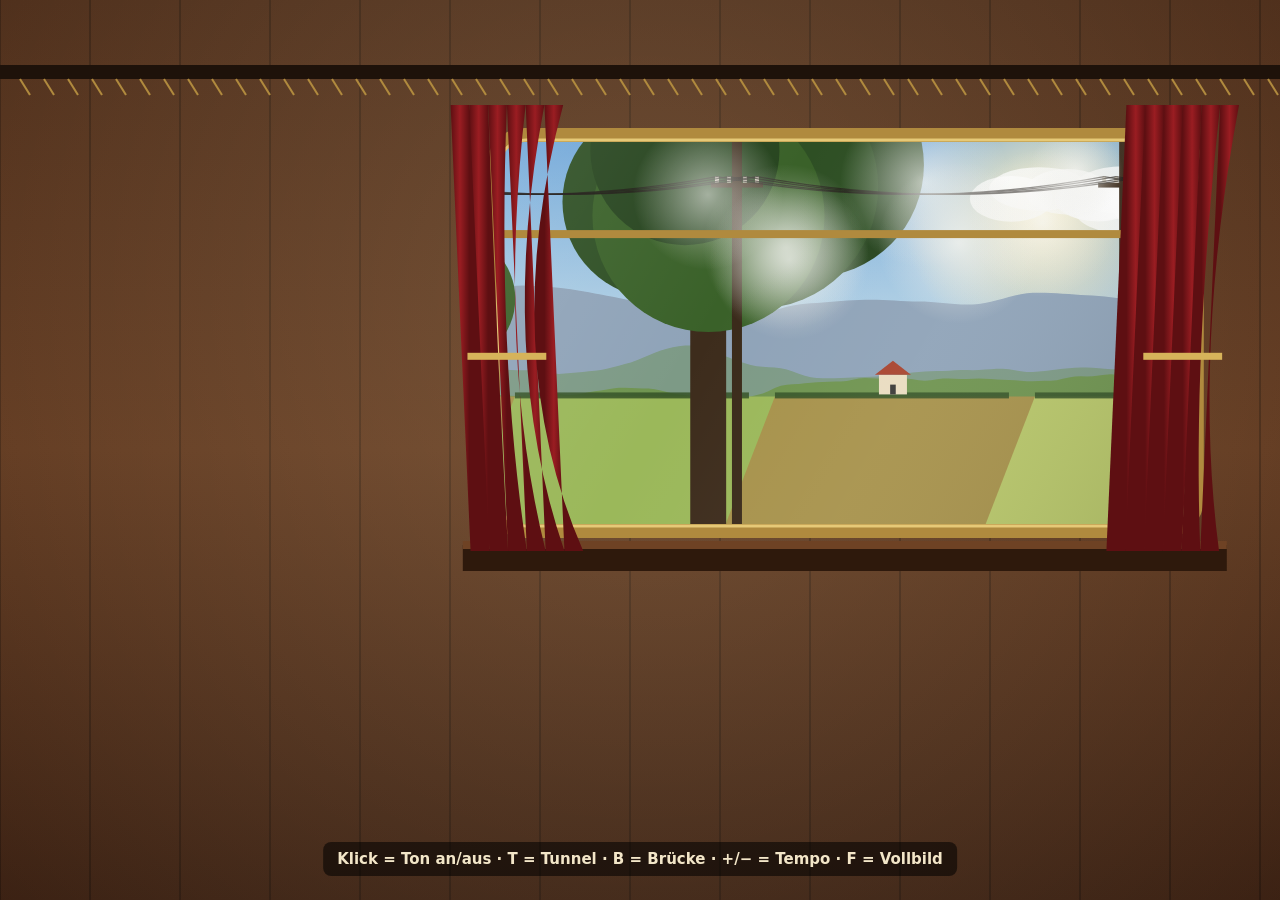
<file: static/fenster.html>
<!doctype html>
<html lang="de" translate="no">
<head>
<meta charset="utf-8">
<meta name="google" content="notranslate">
<meta name="viewport" content="width=device-width, initial-scale=1">
<title>Zugfenster</title>
<style>
  html, body { margin: 0; height: 100%; background: #000; overflow: hidden; cursor: none; }
  canvas { display: block; width: 100vw; height: 100vh; }
  #hint {
    position: fixed; left: 50%; bottom: 24px; transform: translateX(-50%);
    font: 600 15px system-ui, sans-serif; color: #f3e6c8; background: rgba(0, 0, 0, .55);
    padding: 8px 14px; border-radius: 8px; transition: opacity 1s; pointer-events: none;
  }
</style>
</head>
<body>
<canvas id="c"></canvas>
<div id="hint">Klick = Ton an/aus · T = Tunnel · B = Brücke · +/− = Tempo · F = Vollbild</div>
<script>
// Virtuelles Zugfenster einer Dampfeisenbahn.
// URL-Parameter: licht=1 (steuert Fenster-LEDs über die Lichtpult-API), fenster=f02,f10 (welche LEDs),
//                ton=0 (ohne Ton), tempo=1.0
const P = new URLSearchParams(location.search);
const LIGHT = P.get('licht') === '1';
const WINDOW_FX = (P.get('fenster') || 'f02,f10').split(',');
let tempo = Number(P.get('tempo') || 1);

const cv = document.getElementById('c');
const ctx = cv.getContext('2d');
let W, H, DPR;
function resize() {
  DPR = Math.min(devicePixelRatio || 1, 2);
  W = innerWidth; H = innerHeight;
  cv.width = W * DPR; cv.height = H * DPR;
  ctx.setTransform(DPR, 0, 0, DPR, 0, 0);
}
addEventListener('resize', resize);
resize();

// ------------------------------------------------------------ Zufall/Noise
function hash(n) { const s = Math.sin(n * 127.1 + 311.7) * 43758.5453; return s - Math.floor(s); }
function noise(x) { const i = Math.floor(x), f = x - i, u = f * f * (3 - 2 * f); return hash(i) * (1 - u) + hash(i + 1) * u; }
function fbm(x, oct = 4) { let a = 0, amp = 0.5, fr = 1; for (let i = 0; i < oct; i++) { a += amp * noise(x * fr); amp *= 0.5; fr *= 2; } return a; }

// ------------------------------------------------------------ Fenster-Geometrie
function win() {
  // Größe und Lage per URL anpassbar: groesse=0.55 (Anteil der Breite), versatz=0.16 (nach rechts)
  const size = Number(P.get('groesse') || 0.55), shift = Number(P.get('versatz') || 0.16);
  const w = Math.min(W * size, H * size * 1.6), h = Math.min(H * size * 0.8, w * 0.62);
  return { x: (W - w) / 2 + W * shift, y: H * 0.15, w, h, r: Math.min(w, h) * 0.08 };
}
function rr(x, y, w, h, r, newPath = true) {
  if (newPath) ctx.beginPath();
  ctx.moveTo(x + r, y); ctx.arcTo(x + w, y, x + w, y + h, r); ctx.arcTo(x + w, y + h, x, y + h, r);
  ctx.arcTo(x, y + h, x, y, r); ctx.arcTo(x, y, x + w, y, r); ctx.closePath();
}

// ------------------------------------------------------------ Ereignisse: Tunnel, Brücke
let dist = 0;            // zurückgelegte Strecke (px bei Parallaxe 1)
const SPEED = 520;       // px/s bei tempo 1
let tunnel = null;       // {start, len}
let bridge = null;
function scheduleEvents() {
  if (!tunnel && Math.random() < 0.0009 * tempo) tunnel = { start: dist + W * 1.2, len: 2200 + Math.random() * 2600 };
  if (!bridge && !tunnel && Math.random() < 0.0012 * tempo) bridge = { start: dist + W * 1.2, len: 1600 + Math.random() * 1200 };
  if (tunnel && dist > tunnel.start + tunnel.len + W * 2) tunnel = null;
  if (bridge && dist > bridge.start + bridge.len + W * 2) bridge = null;
}
// ------------------------------------------------------------ Landschaftsebenen
function drawSky(wx, t) {
  const g = ctx.createLinearGradient(0, wx.y, 0, wx.y + wx.h);
  g.addColorStop(0, '#6fa6d8'); g.addColorStop(0.55, '#bcd7e6'); g.addColorStop(1, '#f2e2b8');
  ctx.fillStyle = g; ctx.fillRect(wx.x, wx.y, wx.w, wx.h);
  // Sonne
  const sx = wx.x + wx.w * 0.78, sy = wx.y + wx.h * 0.2;
  const sg = ctx.createRadialGradient(sx, sy, 0, sx, sy, wx.h * 0.35);
  sg.addColorStop(0, 'rgba(255,248,215,1)'); sg.addColorStop(0.12, 'rgba(255,240,190,.9)'); sg.addColorStop(1, 'rgba(255,230,170,0)');
  ctx.fillStyle = sg; ctx.fillRect(wx.x, wx.y, wx.w, wx.h);
  // Wolken (sehr langsam)
  for (let i = 0; i < 6; i++) {
    const span = wx.w + 400;
    const cx = wx.x + ((i * 397 - dist * 0.02 - t * 4) % span + span) % span - 200;
    const cy = wx.y + wx.h * (0.08 + 0.12 * hash(i + 3));
    ctx.fillStyle = 'rgba(255,255,255,.75)';
    for (let k = 0; k < 5; k++) {
      ctx.beginPath();
      ctx.ellipse(cx + k * 28 - 56, cy + Math.sin(k * 2 + i) * 6, 40 + 12 * hash(i * 7 + k), 18 + 6 * hash(i + k), 0, 0, 7);
      ctx.fill();
    }
  }
}

function ridge(wx, par, base, amp, freq, color, seed) {
  const off = dist * par;
  ctx.fillStyle = color;
  ctx.beginPath();
  ctx.moveTo(wx.x, wx.y + wx.h);
  for (let x = 0; x <= wx.w; x += 6) {
    const y = wx.y + wx.h * base - fbm((x + off) * freq + seed) * wx.h * amp;
    ctx.lineTo(wx.x + x, y);
  }
  ctx.lineTo(wx.x + wx.w, wx.y + wx.h);
  ctx.fill();
}

function drawFields(wx) {
  const par = 0.35, off = dist * par, top = wx.y + wx.h * 0.66;
  const cols = ['#9bb85a', '#c9b45a', '#86a94c', '#b8c76a', '#a7924b', '#7fa35a'];
  const seg = 260;
  const first = Math.floor(off / seg);
  for (let i = first; i < first + Math.ceil(wx.w / seg) + 2; i++) {
    const x = wx.x + i * seg - off;
    ctx.fillStyle = cols[Math.floor(hash(i) * cols.length)];
    ctx.beginPath();
    ctx.moveTo(x, top); ctx.lineTo(x + seg, top); ctx.lineTo(x + seg * 1.4, wx.y + wx.h); ctx.lineTo(x - seg * 0.2, wx.y + wx.h);
    ctx.fill();
    // Hecke
    ctx.fillStyle = 'rgba(52,82,38,.85)';
    ctx.fillRect(x, top - 4, seg * 0.9, 6);
    // Häuschen oder Kuh
    const r = hash(i * 3.7);
    if (r < 0.18) house(x + seg * 0.4, top - 2, 28);
    else if (r < 0.3) cow(x + seg * 0.6, top + 26);
  }
}

function house(x, y, s) {
  ctx.fillStyle = '#e9dcc0'; ctx.fillRect(x, y - s * 0.7, s, s * 0.7);
  ctx.fillStyle = '#a8442f';
  ctx.beginPath(); ctx.moveTo(x - 4, y - s * 0.7); ctx.lineTo(x + s / 2, y - s * 1.2); ctx.lineTo(x + s + 4, y - s * 0.7); ctx.fill();
  ctx.fillStyle = '#3b3a37'; ctx.fillRect(x + s * 0.4, y - s * 0.35, s * 0.2, s * 0.35);
}

function cow(x, y) {
  ctx.fillStyle = '#f4f1ea'; ctx.beginPath(); ctx.ellipse(x, y, 13, 7, 0, 0, 7); ctx.fill();
  ctx.fillStyle = '#2a2724'; ctx.beginPath(); ctx.ellipse(x - 3, y - 1, 5, 4, 0, 0, 7); ctx.fill();
  ctx.fillStyle = '#f4f1ea'; ctx.beginPath(); ctx.ellipse(x + 14, y - 4, 5, 4, 0, 0, 7); ctx.fill();
  ctx.fillStyle = '#2a2724'; for (const dx of [-8, -3, 5, 9]) ctx.fillRect(x + dx, y + 5, 2, 7);
}

function tree(x, ground, s, dark) {
  ctx.fillStyle = dark ? '#3d2c1c' : '#5a4128';
  ctx.fillRect(x - s * 0.06, ground - s * 0.9, s * 0.12, s * 0.9);
  const green = dark ? ['#2e4f24', '#3a6129', '#27451f'] : ['#4f7d34', '#5f913b', '#45702e'];
  for (let k = 0; k < 6; k++) {
    ctx.fillStyle = green[k % 3];
    ctx.beginPath();
    ctx.arc(x + (hash(x * 0.01 + k) - 0.5) * s * 0.7, ground - s * (0.95 + hash(k + x * 0.02) * 0.5), s * (0.28 + hash(k * 3 + x) * 0.15), 0, 7);
    ctx.fill();
  }
}

let nearShadow = 0;
function drawNear(wx) {
  // nahe Bäume/Büsche, schnelle Parallaxe
  const par = 1.0, off = dist * par, ground = wx.y + wx.h * 1.02, step = 170;
  const first = Math.floor(off / step);
  nearShadow = 0;
  const cx = wx.x + wx.w / 2;
  for (let i = first; i < first + Math.ceil(wx.w / step) + 3; i++) {
    const r = hash(i * 1.913);
    if (r < 0.45) continue;
    const x = wx.x + i * step - off + hash(i) * 80;
    const s = wx.h * (0.35 + 0.55 * hash(i * 5.1));
    tree(x, ground, s, true);
    nearShadow = Math.max(nearShadow, Math.max(0, 1 - Math.abs(x - cx) / (s * 0.8)) * (s / wx.h));
  }
}

function drawPoles(wx) {
  const par = 1.35, off = dist * par, spacing = wx.w * 0.55;
  const first = Math.floor(off / spacing);
  const tops = [];
  for (let i = first - 1; i < first + Math.ceil(wx.w / spacing) + 2; i++) {
    const x = wx.x + i * spacing - off;
    tops.push(x);
    ctx.fillStyle = '#3a2a1a';
    ctx.fillRect(x - 5, wx.y - 10, 10, wx.h + 20);
    ctx.fillRect(x - 26, wx.y + wx.h * 0.12, 52, 5);
    ctx.fillStyle = '#d9d2c0';
    for (const dx of [-20, -8, 8, 20]) ctx.fillRect(x + dx - 2, wx.y + wx.h * 0.12 - 6, 4, 6);
  }
  // Leitungen (durchhängend)
  ctx.strokeStyle = 'rgba(30,25,20,.75)';
  ctx.lineWidth = 1.4;
  for (const dx of [-20, -8, 8, 20]) {
    for (let k = 0; k < tops.length - 1; k++) {
      const a = tops[k] + dx, b = tops[k + 1] + dx, y = wx.y + wx.h * 0.12 - 6;
      ctx.beginPath(); ctx.moveTo(a, y); ctx.quadraticCurveTo((a + b) / 2, y + wx.h * 0.09, b, y); ctx.stroke();
    }
  }
}

function drawBridge(wx) {
  if (!bridge) return 0;
  const s = bridge.start - dist + wx.x + wx.w, e = s + bridge.len;
  if (e < wx.x || s > wx.x + wx.w) return 0;
  // Fluss unten
  ctx.fillStyle = '#4f7fa3';
  ctx.fillRect(Math.max(wx.x, s), wx.y + wx.h * 0.7, Math.min(e, wx.x + wx.w) - Math.max(wx.x, s), wx.h * 0.3);
  ctx.fillStyle = 'rgba(255,255,255,.35)';
  for (let k = 0; k < 14; k++) ctx.fillRect(Math.max(wx.x, s) + ((k * 137 + dist * 0.4) % (e - s)), wx.y + wx.h * (0.75 + 0.2 * hash(k)), 30, 2);
  // Stahlträger fliegen vorbei
  ctx.strokeStyle = '#2c2c2e'; ctx.lineWidth = 9;
  const step = 140, off = dist * 1.5;
  for (let x = s - (off % step); x < e; x += step) {
    if (x < wx.x - step || x > wx.x + wx.w + step) continue;
    ctx.beginPath(); ctx.moveTo(x, wx.y + wx.h); ctx.lineTo(x + step, wx.y + wx.h * 0.25); ctx.stroke();
    ctx.beginPath(); ctx.moveTo(x, wx.y + wx.h * 0.25); ctx.lineTo(x, wx.y + wx.h); ctx.stroke();
  }
  ctx.fillStyle = '#2c2c2e'; ctx.fillRect(Math.max(wx.x, s), wx.y + wx.h * 0.22, Math.min(e, wx.x + wx.w) - Math.max(wx.x, s), 12);
  return 1;
}

function drawTunnel(wx) {
  if (!tunnel) return 0;
  const s = tunnel.start - dist + wx.x + wx.w, e = s + tunnel.len;
  if (e < wx.x - 200 || s > wx.x + wx.w + 200) return 0;
  const a = Math.max(wx.x, s), b = Math.min(wx.x + wx.w, e);
  if (b > a) {
    ctx.fillStyle = '#0b0a09'; ctx.fillRect(a, wx.y, b - a, wx.h);
    // Mauerwerk an den Portalen
    ctx.fillStyle = '#5a5047';
    if (s > wx.x) ctx.fillRect(s - 40, wx.y, 40, wx.h);
    if (e < wx.x + wx.w) ctx.fillRect(e, wx.y, 40, wx.h);
    // Tunnellampen huschen vorbei
    const step = 420;
    for (let x = a - ((dist * 1.4) % step); x < b; x += step) {
      if (x < a) continue;
      const g = ctx.createRadialGradient(x, wx.y + wx.h * 0.3, 0, x, wx.y + wx.h * 0.3, 70);
      g.addColorStop(0, 'rgba(255,214,140,.95)'); g.addColorStop(1, 'rgba(255,200,120,0)');
      ctx.fillStyle = g; ctx.fillRect(x - 70, wx.y + wx.h * 0.3 - 70, 140, 140);
    }
  }
  return Math.max(0, Math.min(1, (b - a) / wx.w));
}

// ------------------------------------------------------------ Dampf
const puffs = [];
function updateSteam(wx, dt) {
  if (Math.random() < dt * 3.5 * tempo) {
    puffs.push({ x: wx.x + wx.w + 40, y: wx.y + wx.h * (0.05 + Math.random() * 0.2), r: 30 + Math.random() * 40, a: 0.85, vx: -(SPEED * 0.75 * tempo) * (0.8 + Math.random() * 0.4), vy: 10 + Math.random() * 25 });
  }
  for (const p of puffs) { p.x += p.vx * dt; p.y += p.vy * dt; p.r += 28 * dt; p.a -= 0.18 * dt; }
  while (puffs.length && (puffs[0].a <= 0 || puffs[0].x < wx.x - 200)) puffs.shift();
  for (const p of puffs) {
    const g = ctx.createRadialGradient(p.x, p.y, 0, p.x, p.y, p.r);
    g.addColorStop(0, `rgba(245,245,242,${p.a})`); g.addColorStop(1, 'rgba(235,235,230,0)');
    ctx.fillStyle = g; ctx.beginPath(); ctx.arc(p.x, p.y, p.r, 0, 7); ctx.fill();
  }
}

// ------------------------------------------------------------ Abteil (Rahmen, Vorhänge)
function drawCabin(wx, shakeY, light) {
  // Holzvertäfelung mit Ausschnitt fürs Fenster
  ctx.save();
  ctx.beginPath(); ctx.rect(0, 0, W, H); rr(wx.x, wx.y + shakeY, wx.w, wx.h, wx.r, false); ctx.clip('evenodd');
  const wood = ctx.createLinearGradient(0, 0, 0, H);
  wood.addColorStop(0, '#4a2a17'); wood.addColorStop(0.5, '#5e361d'); wood.addColorStop(1, '#3a2012');
  ctx.fillStyle = wood; ctx.fillRect(0, 0, W, H);
  ctx.strokeStyle = 'rgba(0,0,0,.25)'; ctx.lineWidth = 2;
  for (let x = 0; x < W; x += 90) { ctx.beginPath(); ctx.moveTo(x, 0); ctx.lineTo(x, H); ctx.stroke(); }
  // Lichtschein durchs Fenster auf der Vertäfelung
  const lg = ctx.createRadialGradient(W / 2, wx.y + wx.h / 2, wx.h * 0.4, W / 2, wx.y + wx.h / 2, W * 0.7);
  lg.addColorStop(0, `rgba(255,236,190,${0.18 * light})`); lg.addColorStop(1, 'rgba(255,236,190,0)');
  ctx.fillStyle = lg; ctx.fillRect(0, 0, W, H);
  ctx.restore();
  // Messingrahmen
  ctx.lineWidth = 14; ctx.strokeStyle = '#b08a3e'; rr(wx.x, wx.y + shakeY, wx.w, wx.h, wx.r); ctx.stroke();
  ctx.lineWidth = 3; ctx.strokeStyle = '#e6c977'; rr(wx.x + 5, wx.y + shakeY + 5, wx.w - 10, wx.h - 10, wx.r * 0.9); ctx.stroke();
  // Fenstersprosse (Klappfenster oben)
  ctx.fillStyle = '#b08a3e'; ctx.fillRect(wx.x, wx.y + shakeY + wx.h * 0.24, wx.w, 8);
  // Fensterbank
  ctx.fillStyle = '#2e190c'; ctx.fillRect(wx.x - 30, wx.y + wx.h + 14, wx.w + 60, 26);
  ctx.fillStyle = '#6e4224'; ctx.fillRect(wx.x - 30, wx.y + wx.h + 10, wx.w + 60, 8);
  // Vorhänge
  for (const side of [-1, 1]) {
    const x0 = side < 0 ? wx.x - wx.w * 0.06 : wx.x + wx.w - wx.w * 0.1;
    const cw = wx.w * 0.16;
    for (let k = 0; k < 6; k++) {
      const g = ctx.createLinearGradient(x0 + k * cw / 6, 0, x0 + (k + 1) * cw / 6, 0);
      g.addColorStop(0, '#5e0f12'); g.addColorStop(0.5, '#9a1d22'); g.addColorStop(1, '#5e0f12');
      ctx.fillStyle = g;
      ctx.beginPath();
      ctx.moveTo(x0 + k * cw / 6, wx.y - 30);
      ctx.lineTo(x0 + (k + 1) * cw / 6, wx.y - 30);
      ctx.quadraticCurveTo(x0 + cw * 0.5 + side * 10, wx.y + wx.h * 0.55, x0 + (k + 1) * cw / 6 - side * 20, wx.y + wx.h + 20);
      ctx.lineTo(x0 + k * cw / 6 - side * 20, wx.y + wx.h + 20);
      ctx.fill();
    }
    // Raffhalter
    ctx.fillStyle = '#d6b35a'; ctx.fillRect(x0 + cw * 0.15, wx.y + wx.h * 0.55, cw * 0.7, 7);
  }
  // Gepäckablage oben
  ctx.fillStyle = '#1e120a'; ctx.fillRect(0, wx.y - 70, W, 14);
  ctx.strokeStyle = '#b08a3e'; ctx.lineWidth = 2;
  for (let x = 20; x < W; x += 24) { ctx.beginPath(); ctx.moveTo(x, wx.y - 56); ctx.lineTo(x + 10, wx.y - 40); ctx.stroke(); }
}

function glass(wx, shakeY) {
  const g = ctx.createLinearGradient(wx.x, wx.y, wx.x + wx.w, wx.y + wx.h);
  g.addColorStop(0, 'rgba(255,255,255,.10)'); g.addColorStop(0.35, 'rgba(255,255,255,0)');
  g.addColorStop(0.6, 'rgba(255,255,255,.05)'); g.addColorStop(1, 'rgba(0,0,0,.12)');
  ctx.fillStyle = g; rr(wx.x, wx.y + shakeY, wx.w, wx.h, wx.r); ctx.fill();
}

// ------------------------------------------------------------ Ton (Dampflok + Schienenstöße)
let audio = null, soundOn = P.get('ton') !== '0';
function initAudio() {
  if (audio) return;
  const ac = new AudioContext();
  const master = ac.createGain(); master.gain.value = 0.35; master.connect(ac.destination);
  const nb = ac.createBuffer(1, ac.sampleRate * 2, ac.sampleRate);
  const d = nb.getChannelData(0); for (let i = 0; i < d.length; i++) d[i] = Math.random() * 2 - 1;
  const rumble = ac.createBufferSource(); rumble.buffer = nb; rumble.loop = true;
  const lp = ac.createBiquadFilter(); lp.type = 'lowpass'; lp.frequency.value = 140;
  const rg = ac.createGain(); rg.gain.value = 0.35;
  rumble.connect(lp).connect(rg).connect(master); rumble.start();
  audio = { ac, master, nb, nextChuff: ac.currentTime + 0.1, beat: 0, nextClack: ac.currentTime + 0.5 };
}
function noiseHit(t, freq, q, gain, dur) {
  const { ac, master, nb } = audio;
  const s = ac.createBufferSource(); s.buffer = nb;
  const f = ac.createBiquadFilter(); f.type = 'bandpass'; f.frequency.value = freq; f.Q.value = q;
  const g = ac.createGain(); g.gain.setValueAtTime(0, t); g.gain.linearRampToValueAtTime(gain, t + 0.015); g.gain.exponentialRampToValueAtTime(0.001, t + dur);
  s.connect(f).connect(g).connect(master); s.start(t, Math.random()); s.stop(t + dur + 0.05);
}
function scheduleAudio(tunnelK) {
  if (!audio || !soundOn) return;
  const { ac } = audio;
  const period = 0.3 / tempo;   // Schnaufen: 4 pro Radumdrehung
  while (audio.nextChuff < ac.currentTime + 0.2) {
    const accent = audio.beat % 4 === 0 ? 1 : 0.65;
    noiseHit(audio.nextChuff, 900 + 300 * Math.random(), 0.8, 0.5 * accent * (1 + tunnelK * 0.6), 0.22);
    audio.nextChuff += period; audio.beat++;
  }
  while (audio.nextClack < ac.currentTime + 0.2) {   // ta-tamm … ta-tamm
    noiseHit(audio.nextClack, 2600, 3, 0.35, 0.05);
    noiseHit(audio.nextClack + 0.13 / tempo, 2300, 3, 0.4, 0.06);
    audio.nextClack += (1.6 + Math.random() * 0.2) / tempo;
  }
}
function whistle() {
  if (!audio || !soundOn) return;
  const { ac, master } = audio, t = ac.currentTime;
  for (const f of [520, 655, 780]) {
    const o = ac.createOscillator(); o.type = 'triangle'; o.frequency.value = f;
    const g = ac.createGain(); g.gain.setValueAtTime(0, t); g.gain.linearRampToValueAtTime(0.07, t + 0.15); g.gain.setValueAtTime(0.07, t + 1.3); g.gain.linearRampToValueAtTime(0, t + 1.7);
    o.connect(g).connect(master); o.start(t); o.stop(t + 1.8);
  }
}
function toggleSound() {
  initAudio();
  soundOn = !soundOn || audio.ac.state !== 'running';
  if (soundOn) { audio.ac.resume(); audio.master.gain.value = 0.35; } else audio.master.gain.value = 0;
}
addEventListener('click', toggleSound);
if (soundOn) { try { initAudio(); } catch (e) { /* Autoplay blockiert: Klick nötig */ } }

// ------------------------------------------------------------ Licht (Fenster-LEDs folgen dem Bild)
let lastSent = -1, lastSendT = 0;
function sendLight(level, now) {
  if (!LIGHT || now - lastSendT < 0.1 || Math.abs(level - lastSent) < 0.02) return;
  lastSendT = now; lastSent = level;
  const lv = {};
  for (const id of WINDOW_FX) lv[id] = { dimmer: Math.round(level * 100) / 100, r: 1, g: 0.85, b: 0.55, w: 1, a: 0.3 };
  fetch('/api/levels', { method: 'POST', headers: { 'Content-Type': 'application/json' }, body: JSON.stringify({ levels: lv, fade: 0 }) }).catch(() => {});
}

// ------------------------------------------------------------ Tastatur
addEventListener('keydown', (e) => {
  const wx = win();
  if (e.key === 't' || e.key === 'T') tunnel = { start: dist + wx.w * 0.3, len: 2600 };
  if (e.key === 'b' || e.key === 'B') bridge = { start: dist + wx.w * 0.3, len: 1800 };
  if (e.key === '+') tempo = Math.min(2.5, tempo + 0.1);
  if (e.key === '-') tempo = Math.max(0.2, tempo - 0.1);
  if (e.key === 'p' || e.key === 'P') whistle();
  if (e.key === 'f' || e.key === 'F') document.fullscreenElement ? document.exitFullscreen() : document.documentElement.requestFullscreen();
});
setTimeout(() => { document.getElementById('hint').style.opacity = 0; }, 6000);

// ------------------------------------------------------------ Hauptschleife
let last = performance.now(), nextWhistle = 20 + Math.random() * 40;
function frame(nowMs) {
  const dt = Math.min(0.05, (nowMs - last) / 1000); last = nowMs;
  const t = nowMs / 1000;
  dist += SPEED * tempo * dt;
  scheduleEvents();
  const wx = win();
  // Ruckeln: Schienenstoß-Rhythmus + leichtes Schwanken
  const phase = (t * tempo / 1.65) % 1;
  const shakeY = Math.sin(t * 2.1) * 1.5 + (phase < 0.08 ? -3 * Math.sin(phase / 0.08 * Math.PI) : 0);

  ctx.fillStyle = '#000'; ctx.fillRect(0, 0, W, H);
  ctx.save();
  rr(wx.x, wx.y + shakeY, wx.w, wx.h, wx.r); ctx.clip();
  ctx.translate(0, shakeY);
  drawSky(wx, t);
  ridge(wx, 0.04, 0.62, 0.38, 0.0022, '#8fa3b8', 10);      // ferne Berge
  ridge(wx, 0.08, 0.66, 0.22, 0.004, '#7d9a86', 50);      // Vorberge
  ridge(wx, 0.16, 0.72, 0.16, 0.006, '#6f9450', 90);      // Hügel
  drawFields(wx);
  const onBridge = drawBridge(wx);
  if (!onBridge) drawNear(wx); else nearShadow = 0;
  drawPoles(wx);
  updateSteam(wx, dt);
  const tunnelK = drawTunnel(wx);
  ctx.restore();
  glass(wx, shakeY);

  const light = (1 - tunnelK) * (1 - 0.7 * Math.min(1, nearShadow));
  drawCabin(wx, shakeY, light);
  sendLight(0.12 + 0.78 * light, t);
  scheduleAudio(tunnelK);
  if (t > nextWhistle) { whistle(); nextWhistle = t + 40 + Math.random() * 70; }
  requestAnimationFrame(frame);
}
requestAnimationFrame(frame);
</script>
</body>
</html>
</file>
